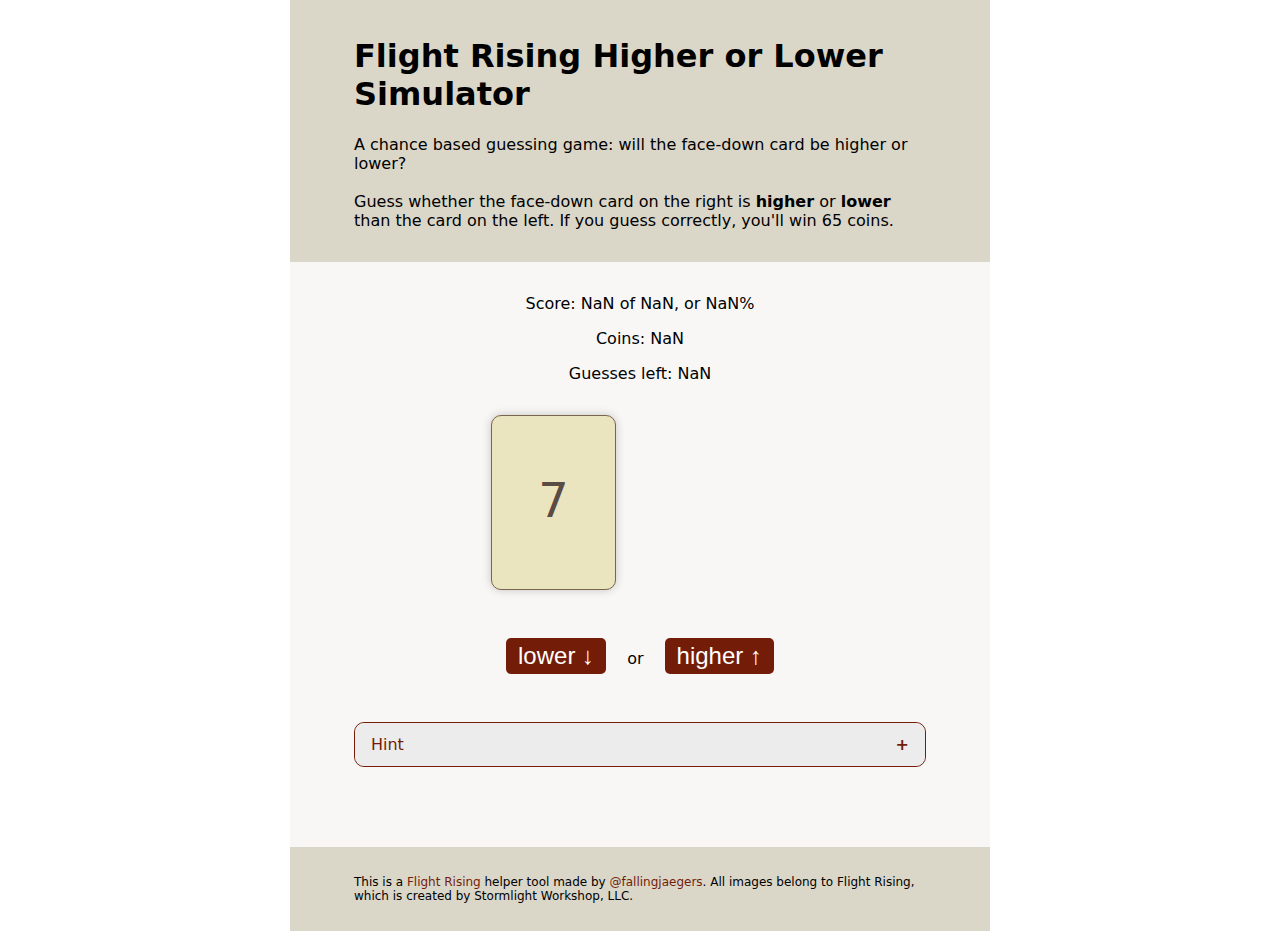
<file: simulator/index.html>
<!DOCTYPE html>
<html lang="en">

<head>
  <meta charset="UTF-8">
  <meta name="viewport" content="width=device-width, initial-scale=1.0">
  <meta http-equiv="X-UA-Compatible" content="ie=edge">
  <title>FR Higher or Lower Simulator</title>
  <link rel="stylesheet" href="./styles.css">
  <link rel="icon" href="https://cdn.myportfolio.com/7251db90-4d40-4c71-b719-38118349926b/3c682dba-ddc5-4da4-8b14-a01299303e7a_carw_1x1x180.png?h=486be76311788236d39c253d9f44c025">
</head>

<body>
  <div class="background"></div>
  <header class="wrapper">
    <h1>Flight Rising Higher or Lower Simulator</h1>
    <p>
      A chance based guessing game: will the face-down card be higher or lower?
      <br><br>
      Guess whether the face-down card on the right is <em>higher</em> or <em>lower</em> than the card on the left. If you guess correctly, you'll win 65 coins.
    </p>
  </header>

  <main class="wrapper">
    <p id="score">Score: <span></span></p>
    <p id="coins">Coins: <span></span></p>
    <p id="guess-counter">Guesses left: <span></span></p>
    <div class="card-container">
      <div class="card" id="card-left">
        <p></p>
      </div>
      <div class="card" id="card-right">
        <p></p>
      </div>
    </div>
    <div id="guess">
      <button id="guess-lower" onclick="guessedLower()">lower ↓</button> or
      <button id="guess-higher" onclick="guessedHigher()">higher ↑</button>
    </div>
    <button id="retry" onclick="window.location.reload()">next match ⟳</button>
    <p id="result"></p>
    <div class="accordion">
      <div class="accordion-title">Hint</div>
      <div class="accordion-panel">
        <p id="probability">
          It is <span id="probability-result"></span> likely that the right card is <em><span id="probability-prediction"></span></em> than the left card.
          <br><br>
          The probability that the right card is <em>lower</em> than the left card is <span id="probability-lower"></span> out of 12, or <span id="probability-lower-percentage"></span>%.
          The probability that the right card is <em>higher</em> than the left card is <span id="probability-higher"></span> out of 12, or <span id="probability-higher-percentage"></span>%.
        </p>
      </div>
    </div>

  </main>

  <footer class="wrapper">
    <p>
      This is a <a href="https://www1.flightrising.com/" target="_blank" rel="noopener">Flight Rising</a> helper tool made by <a href="https://www1.flightrising.com/clan-profile/140442" target="_blank" rel="noopener">@fallingjaegers</a>. All images belong to Flight Rising, which is created by Stormlight Workshop, LLC.
    </p>
  </footer>

  <script src="./script.js"></script>

</body>
</html>
</file>
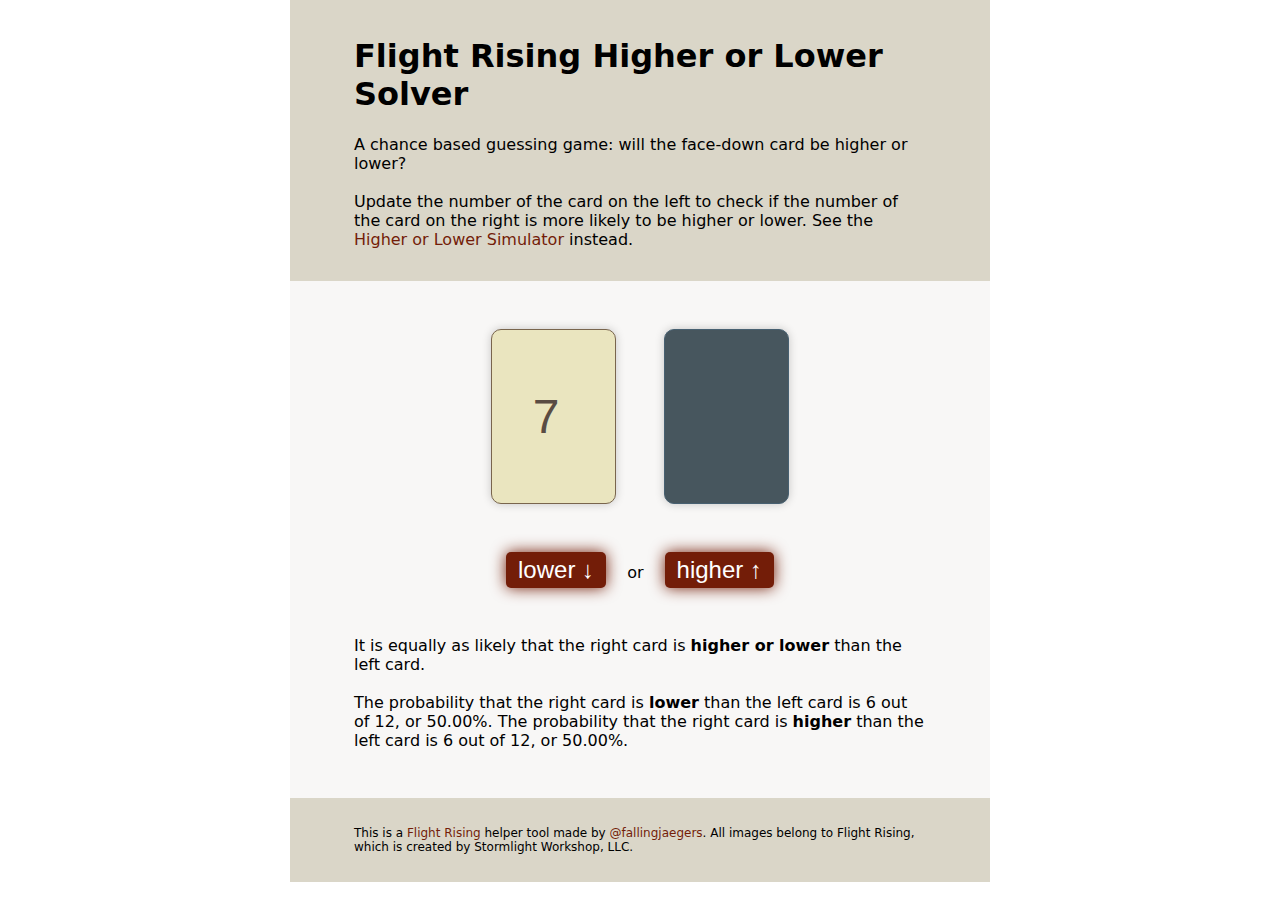
<file: solver/index.html>
<!DOCTYPE html>
<html lang="en">

<head>
  <meta charset="UTF-8">
  <meta name="viewport" content="width=device-width, initial-scale=1.0">
  <meta http-equiv="X-UA-Compatible" content="ie=edge">
  <title>FR Higher or Lower Solver</title>
  <link rel="stylesheet" href="./styles.css">
  <link rel="icon" href="https://cdn.myportfolio.com/7251db90-4d40-4c71-b719-38118349926b/3c682dba-ddc5-4da4-8b14-a01299303e7a_carw_1x1x180.png?h=486be76311788236d39c253d9f44c025">
</head>

<body>
  <div class="background"></div>
  <header class="wrapper">
    <h1>Flight Rising Higher or Lower Solver</h1>
    <p>
      A chance based guessing game: will the face-down card be higher or lower?
      <br><br>
      Update the number of the card on the left to check if the number of the card on the right is more likely to be higher or lower. See the <a href="">Higher or Lower Simulator</a> instead.
    </p>
  </header>

  <main class="wrapper">
    <div class="card-container">
      <div class="card" id="card-left">
        <input id="user-number" type="number" min="2" max="12" pattern="\d*" value="7" onchange="updateNumLeft()" onkeyup="updateNumLeft()"></input>
      </div>
      <div class="card" id="card-right">
        <div class="card-inner">
          <div id="card-right-front">
          </div>
          <div id="card-right-back">
            <p></p>
          </div>
        </div>
      </div>
    </div>
    <div id="guess">
      <button id="guess-lower" onclick="guessedLower()" title="Guess lower" type="button">lower ↓</button> or
      <button id="guess-higher" onclick="guessedHigher()" title="Guess higher" type="button">higher ↑</button>
    </div>
    <button id="retry" onclick="window.location.reload()" type="reset">next match ⟳</button>
    <p id="result"></p>

    <p id="error"></p>
    
    <p id="probability">
      It is <span id="probability-result"></span> likely that the right card is <strong><span id="probability-prediction"></span></strong> than the left card.
      <br><br>
      The probability that the right card is <strong>lower</strong> than the left card is <span id="probability-lower"></span> out of 12, or <span id="probability-lower-percentage"></span>%.
      The probability that the right card is <strong>higher</strong> than the left card is <span id="probability-higher"></span> out of 12, or <span id="probability-higher-percentage"></span>%.
    </p>

  </main>

  <footer class="wrapper">
    <p>
      This is a <a href="https://www1.flightrising.com/" target="_blank" rel="noopener">Flight Rising</a> helper tool made by <a href="https://www1.flightrising.com/clan-profile/140442" target="_blank" rel="noopener">@fallingjaegers</a>. All images belong to Flight Rising, which is created by Stormlight Workshop, LLC.
    </p>
  </footer>

  <script src="./script.js"></script>

</body>
</html>
</file>
<file: simulator/styles.css>
* {
	box-sizing: border-box;
}

body {
	font-family: system-ui, sans-serif;
	margin: 0;
	padding: 0;
	font-size: 1rem;
}

em {
	font-weight: bold;
	font-style: normal;
}

.background {
	background-image: url("https://www1.flightrising.com/static/cms/scene/45956.png");
	background-repeat: no-repeat;
	background-attachment: fixed;
	background-size: cover;
	/*background-position: 85% top;*/
	background-position: left;
	z-index: -1;
	opacity: 0.25;
	display: inline;
	width: 100vw;
	height: 100vh;
	position: fixed;
}

.wrapper {
	/*background-color: #ececec;*/
	background-color: #f8f7f6;
	max-width: 700px;
	margin: auto;
	padding: 1rem 4rem;
	width: 80%;
}

.wrapper h3 {
	margin: 0rem 0rem 0.5rem 0rem;
}

header {
	background-color: #dad6c8 !important;
}

main {
	text-align: center;
}

button {
	cursor: pointer;
	font-size: 1.5rem;
	margin: 1rem;
	background-color: #731d08;
	color: #ffffff;
	border-radius: 5px;
	border: 0px;
	padding: 4px 12px;
	transition: background-color 0.1s;
}

button:hover {
	background-color: #4c1407;
}

button:disabled {
	cursor: not-allowed;
}

#retry {
	display: none;
}

.card-container {
	display: flex;
	margin: 2rem;
	justify-content: center;
	gap: 3rem;
}

.card {
	height: 175px;
	width: 125px;
	display: flex;
	justify-content: center;
	color: #5a4c43;
	text-align: center;
	font-size: 3rem;
	perspective: 1000px;
}

#card-left {
	border-radius: 10px;
	background-color: #eae5bf;
	border: 1px solid #79654d;
	box-shadow: 0px 0px 10px rgba(0, 0, 0, 0.2);
}

#card-right {
	transition-duration: 1s;
	perspective: 1000px;
	padding: 0;
}

.card-inner {
	position: relative;
	width: 100%;
	height: 100%;
	transition: transform 0.6s;
	transform-style: preserve-3d;
}

#card-right-front, #card-right-back {
	position: absolute;
	width: 100%;
	height: 100%;
	-webkit-backface-visibility: hidden;
	backface-visibility: hidden;
	border-radius: 10px;
	display: flex;
	justify-content: center;
	box-shadow: 0px 0px 10px rgba(0, 0, 0, 0.2);
}

#card-right-front {
	border: 1px solid #476071;
	background-color: #47565e;
}

#card-right-back {
	transform: rotateY(180deg);
	background-color: #eae5bf;
	border: 1px solid #79654d;
}

.card p {
	padding: 0.5rem 0rem 0rem 0rem;
}

#result {
	font-weight: bold;
}

#probability {
	text-align: left;
}

.accordion {
	border-radius: 10px;
	border: 1px solid #731d08;
	margin: 2rem 0rem 4rem 0rem;
}

.accordion-title {
	background-color: #ececec;
	color: #731d08;
	border-radius: 10px;
	cursor: pointer;
	padding: 0.75rem 1rem;
	width: 100%;
	text-align: left;
	outline: none;
	transition: 0.4s;
}

.active {
	border-radius: 10px 10px 0px 0px;
	background-color: #dad6c8;
}

.accordion-title:hover {
	background-color: #dad6c8;
}

.accordion-title:after {
	content: '\002B';
	font-weight: bold;
	float: right;
	margin-left: 5px;
}

.active:after {
	content: "\2212";
}

.accordion-panel {
	width: 100%;
	padding: 0 1rem;
	border-radius: 0px 0px 10px 10px;
	max-height: 0;
	overflow: hidden;
	transition: max-height 0.2s ease-out;
}

#error {
	font-size: 1rem;
	color: #731d08;
}

.section {
	margin: 0rem 0rem 2.5rem 0rem;
}

.section a {
	margin-right:1rem;
}

.info input {
	margin: 0.2rem 0rem;
}

.tooltip {
	position: relative;
	display: inline-block;
}

.tooltip button {
	border: none;
	background-color: rgba(0, 0, 0, 0);
}

.tooltip .tooltip-text {
	font-size: 1rem !important;
	width: 170px;
	text-align: left;
	color:#000000;
	background-color:#ffffff;
	border:1px solid #888888;
	box-shadow:rgba(0, 0, 0, 0.5) 0px 0px 5px;
	border-radius:5px;
	padding: 5px;
	position: absolute;
	z-index: 1;
	top: calc(100% + 0.5rem);
	left: 0;
	visibility: hidden;
	opacity: 0;
	transition: opacity 0.1s;
}

.tooltip:hover .tooltip-text {
	visibility: visible;
	opacity: 1;
}

footer {
	margin: 6rem 0rem 0rem 0rem;
	font-size: 0.75rem;
	background-color: #dad6c8 !important;
}

footer a {
	color: #731d08;
	text-decoration: none;
	transition: color 0.1s;
}

footer a:hover {
	color: #000000;
}

@media screen and (max-width: 700px) {
	.wrapper {
		width: 100%;
		padding: 1rem 2rem;
	}

	.card-container {
		gap: 1.5rem;
		margin: 2rem auto;
	}
}

@media screen and (max-width: 285px) {
	.card-container {
		flex-direction: column;
		align-items: center;
	}
}
</file>
<file: solver/styles.css>
* {
	box-sizing: border-box;
}

body {
	font-family: system-ui, sans-serif;
	margin: 0;
	padding: 0;
	font-size: 1rem;
}

.background {
	background-image: url("https://static.wikia.nocookie.net/flightrising/images/a/a4/Summer_Scene.png");
	background-repeat: no-repeat;
	background-attachment: fixed;
	background-size: cover;
	background-position: left;
	z-index: -1;
	opacity: 0.25;
	display: inline;
	width: 100vw;
	height: 100vh;
	position: fixed;
}

.wrapper {
	background-color: #f8f7f6;
	max-width: 700px;
	margin: auto;
	padding: 1rem 4rem;
	width: 80%;
}

.wrapper h3 {
	margin: 0rem 0rem 0.5rem 0rem;
}

header {
	background-color: #dad6c8 !important;
}

main {
	text-align: center;
}

button {
	cursor: pointer;
	font-size: 1.5rem;
	margin: 1rem;
	background-color: #731d08;
	color: #ffffff;
	border-radius: 5px;
	border: 0px;
	padding: 4px 12px;
	transition: background-color 0.1s;
}

button:hover {
	background-color: #4c1407;
}

button:disabled {
	cursor: not-allowed;
}

#retry {
	display: none;
}

.card-container {
	margin: 2rem;
	display: flex;
	justify-content: center;
	gap: 3rem;
}

.card {
	height: 175px;
	width: 125px;
	display: flex;
	justify-content: center;
	color: #5a4c43;
	text-align: center;
	font-size: 3rem;
	perspective: 1000px;
}

#card-left {
	border-radius: 10px;
	background-color: #eae5bf;
	border: 1px solid #79654d;
	box-shadow: 0px 0px 10px rgba(0, 0, 0, 0.2);
	padding: 1rem;
}

#card-right {
	transition-duration: 1s;
	perspective: 1000px;
	padding: 0;
}

.card-inner {
	position: relative;
	width: 100%;
	height: 100%;
	transition: transform 0.6s;
	transform-style: preserve-3d;
}

#card-right-front, #card-right-back {
	position: absolute;
	width: 100%;
	height: 100%;
	-webkit-backface-visibility: hidden;
	backface-visibility: hidden;
	border-radius: 10px;
	display: flex;
	justify-content: center;
	box-shadow: 0px 0px 10px rgba(0, 0, 0, 0.2);
}

#card-right-front {
	border: 1px solid #476071;
	background-color: #47565e;
}

#card-right-back {
	transform: rotateY(180deg);
	background-color: #eae5bf;
	border: 1px solid #79654d;
}

#card-right-back p {
	transition-delay: 0.6s;
	padding: 0.5rem 0rem 0rem 0rem;
}

#user-number {
	width: 100%;
	font-size: 3rem;
	color: #5a4c43;
	background-color: transparent;
	border: none;
	text-align: center;
}

#user-number * {
	font-size: 50rem;
}

#result {
	font-weight: bold;
}

#probability {
	text-align: left;
	margin: 2rem 0rem;
}

#error {
	font-size: 1rem;
	color: #731d08;
	font-weight: bold;
}

.section {
	margin: 0rem 0rem 2.5rem 0rem;
}

.section a {
	margin-right:1rem;
}

footer {
	margin: 6rem 0rem 0rem 0rem;
	font-size: 0.75rem;
	background-color: #dad6c8 !important;
}

a {
	color: #731d08;
	text-decoration: none;
	transition: color 0.1s;
}

a:hover {
	color: #000000;
}

@media screen and (max-width: 700px) {
	.wrapper {
		width: 100%;
		padding: 1rem 2rem;
	}

	.card-container {
		gap: 2rem;
		margin: 2rem auto;
	}
}

@media screen and (max-width: 285px) {
	.card-container {
		flex-direction: column;
		align-items: center;
	}
}
</file>
